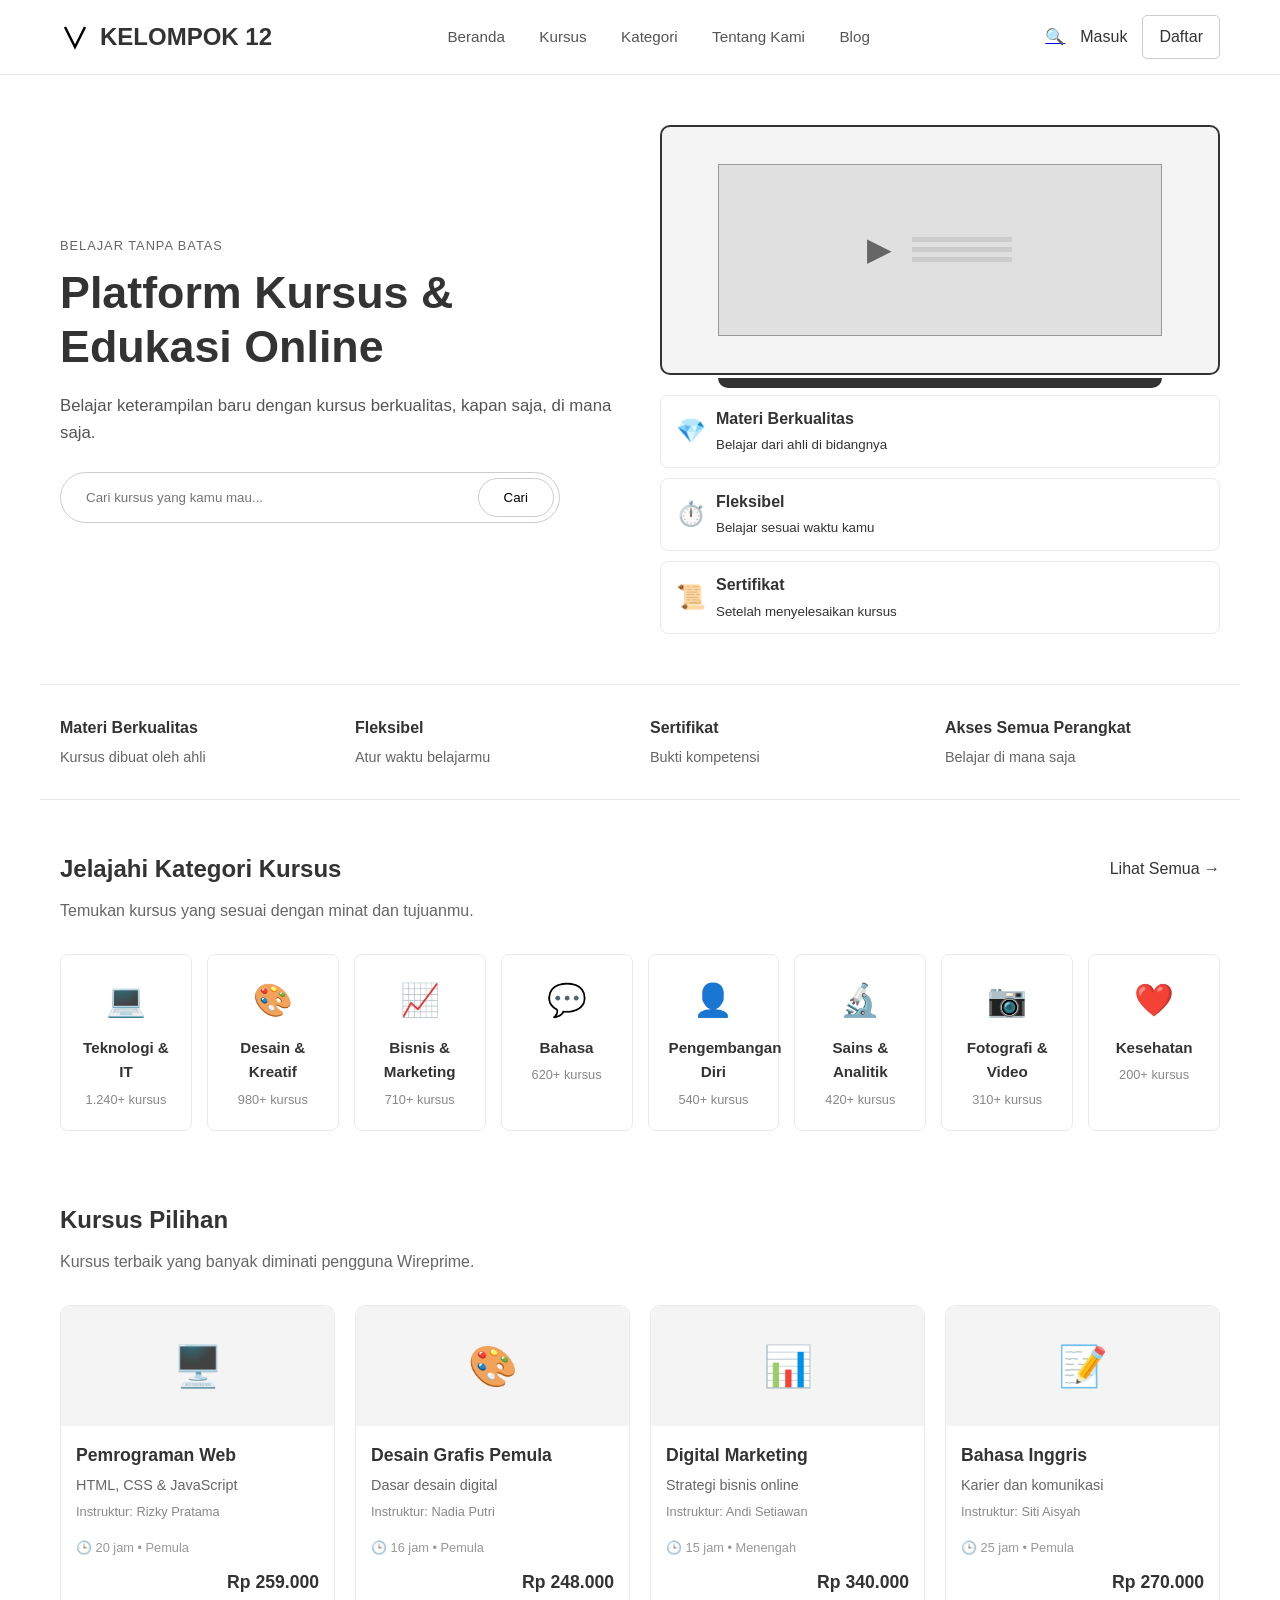
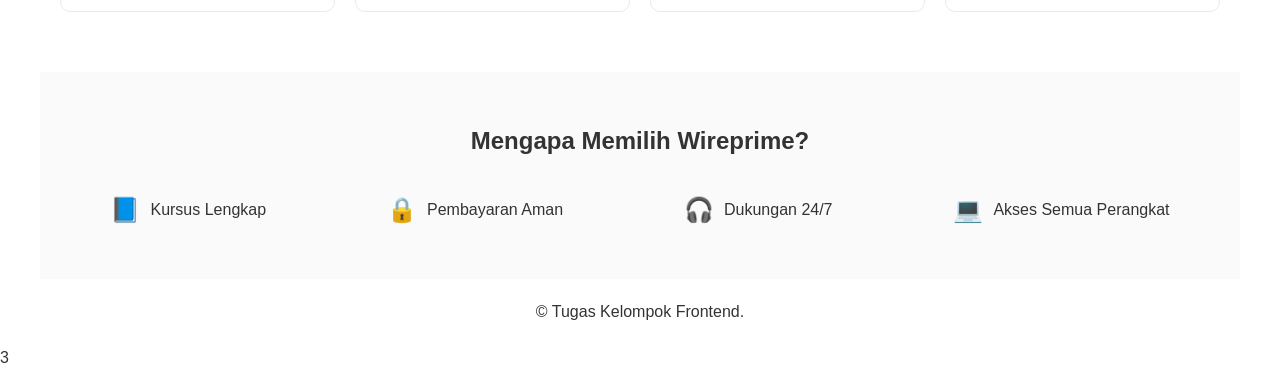
<file: kelompok1_platform-edukasi/index.html>
<!DOCTYPE html>
<html lang="id">
<head>
    <meta charset="UTF-8">
    <meta name="viewport" content="width=device-width, initial-scale=1.0">
    <title>Wireprime - Platform Kursus & Edukasi Online</title>
    <link rel="stylesheet" href="css/style.css">
</head>
<body>

    <header class="main-header">
        <div class="container flex-header">
            <div class="logo">
                <svg width="30" height="30" viewBox="0 0 24 24" fill="none" stroke="black" stroke-width="2"><path d="M4 4l8 16 8-16"/></svg>
                <strong>KELOMPOK 12</strong>
            </div>
            <nav class="main-nav">
                <a href="#">Beranda</a>
                <a href="#">Kursus</a>
                <a href="#">Kategori</a>
                <a href="#">Tentang Kami</a>
                <a href="#">Blog</a>
            </nav>
            <div class="auth-buttons">
                <a href="#" class="search-icon">🔍</a>
                <a href="#" class="btn-login">Masuk</a>
                <a href="../pages/tentang.html" class="btn-register">Daftar</a>
            </div>
        </div>
    </header>

    <main>
        <section class="hero container">
            <div class="hero-text">
                <p class="badge">BELAJAR TANPA BATAS</p>
                <h1>Platform Kursus &<br>Edukasi Online</h1>
                <p class="desc">Belajar keterampilan baru dengan kursus berkualitas, kapan saja, di mana saja.</p>
                
                <form action="#" method="GET" class="search-form">
                    <input type="text" name="search" placeholder="Cari kursus yang kamu mau..." required>
                    <button type="submit">Cari</button>
                </form>
            </div>
            <div class="hero-image">
                <div class="laptop-mockup">
                    <div class="screen">
                        <div class="play-btn">▶</div>
                        <div class="lines"><span></span><span></span><span></span></div>
                    </div>
                </div>
                <div class="hero-features">
                    <div class="feat-item"><span>💎</span> <div><strong>Materi Berkualitas</strong><br><small>Belajar dari ahli di bidangnya</small></div></div>
                    <div class="feat-item"><span>⏱️</span> <div><strong>Fleksibel</strong><br><small>Belajar sesuai waktu kamu</small></div></div>
                    <div class="feat-item"><span>📜</span> <div><strong>Sertifikat</strong><br><small>Setelah menyelesaikan kursus</small></div></div>
                </div>
            </div>
        </section>

        <section class="feature-bar container">
            <div class="feat-col"><strong>Materi Berkualitas</strong><p>Kursus dibuat oleh ahli</p></div>
            <div class="feat-col"><strong>Fleksibel</strong><p>Atur waktu belajarmu</p></div>
            <div class="feat-col"><strong>Sertifikat</strong><p>Bukti kompetensi</p></div>
            <div class="feat-col"><strong>Akses Semua Perangkat</strong><p>Belajar di mana saja</p></div>
        </section>

        <section class="kategori container">
            <div class="section-header">
                <h2>Jelajahi Kategori Kursus</h2>
                <a href="#">Lihat Semua →</a>
            </div>
            <p class="sub-desc">Temukan kursus yang sesuai dengan minat dan tujuanmu.</p>
            
            <div class="grid-kategori">
                <article class="cat-card"><span>💻</span><h3>Teknologi & IT</h3><p>1.240+ kursus</p></article>
                <article class="cat-card"><span>🎨</span><h3>Desain & Kreatif</h3><p>980+ kursus</p></article>
                <article class="cat-card"><span>📈</span><h3>Bisnis & Marketing</h3><p>710+ kursus</p></article>
                <article class="cat-card"><span>💬</span><h3>Bahasa</h3><p>620+ kursus</p></article>
                <article class="cat-card"><span>👤</span><h3>Pengembangan Diri</h3><p>540+ kursus</p></article>
                <article class="cat-card"><span>🔬</span><h3>Sains & Analitik</h3><p>420+ kursus</p></article>
                <article class="cat-card"><span>📷</span><h3>Fotografi & Video</h3><p>310+ kursus</p></article>
                <article class="cat-card"><span>❤️</span><h3>Kesehatan</h3><p>200+ kursus</p></article>
            </div>
        </section>

        <section class="kursus-pilihan container">
            <div class="section-header">
                <h2>Kursus Pilihan</h2>
            </div>
            <p class="sub-desc">Kursus terbaik yang banyak diminati pengguna Wireprime.</p>

            <div class="flex-kursus">
                <!-- Card 1 -->
                <article class="course-card">
                    <div class="course-img">🖥️</div>
                    <div class="course-body">
                        <h3>Pemrograman Web</h3>
                        <p>HTML, CSS & JavaScript</p>
                        <small>Instruktur: Rizky Pratama</small>
                        <div class="course-meta">🕒 20 jam • Pemula</div>
                        <div class="course-price">Rp 259.000</div>
                    </div>
                </article>
                <!-- Card 2 -->
                <article class="course-card">
                    <div class="course-img">🎨</div>
                    <div class="course-body">
                        <h3>Desain Grafis Pemula</h3>
                        <p>Dasar desain digital</p>
                        <small>Instruktur: Nadia Putri</small>
                        <div class="course-meta">🕒 16 jam • Pemula</div>
                        <div class="course-price">Rp 248.000</div>
                    </div>
                </article>
                <article class="course-card">
                    <div class="course-img">📊</div>
                    <div class="course-body">
                        <h3>Digital Marketing</h3>
                        <p>Strategi bisnis online</p>
                        <small>Instruktur: Andi Setiawan</small>
                        <div class="course-meta">🕒 15 jam • Menengah</div>
                        <div class="course-price">Rp 340.000</div>
                    </div>
                </article>
                <!-- Card 4 -->
                <article class="course-card">
                    <div class="course-img">📝</div>
                    <div class="course-body">
                        <h3>Bahasa Inggris</h3>
                        <p>Karier dan komunikasi</p>
                        <small>Instruktur: Siti Aisyah</small>
                        <div class="course-meta">🕒 25 jam • Pemula</div>
                        <div class="course-price">Rp 270.000</div>
                    </div>
                </article>
            </div>
        </section>

        <section class="why-us container">
            <h2 style="text-align: center;">Mengapa Memilih Wireprime?</h2>
            <div class="flex-why">
                <div class="why-item"><span>📘</span> Kursus Lengkap</div>
                <div class="why-item"><span>🔒</span> Pembayaran Aman</div>
                <div class="why-item"><span>🎧</span> Dukungan 24/7</div>
                <div class="why-item"><span>💻</span> Akses Semua Perangkat</div>
            </div>
        </section>
    </main>

    <footer>
        <div class="container" style="text-align:center; padding: 20px;">
            <p>&copy; Tugas Kelompok Frontend.</p>
        </div>
    </footer>

</body>
</html>3
</file>
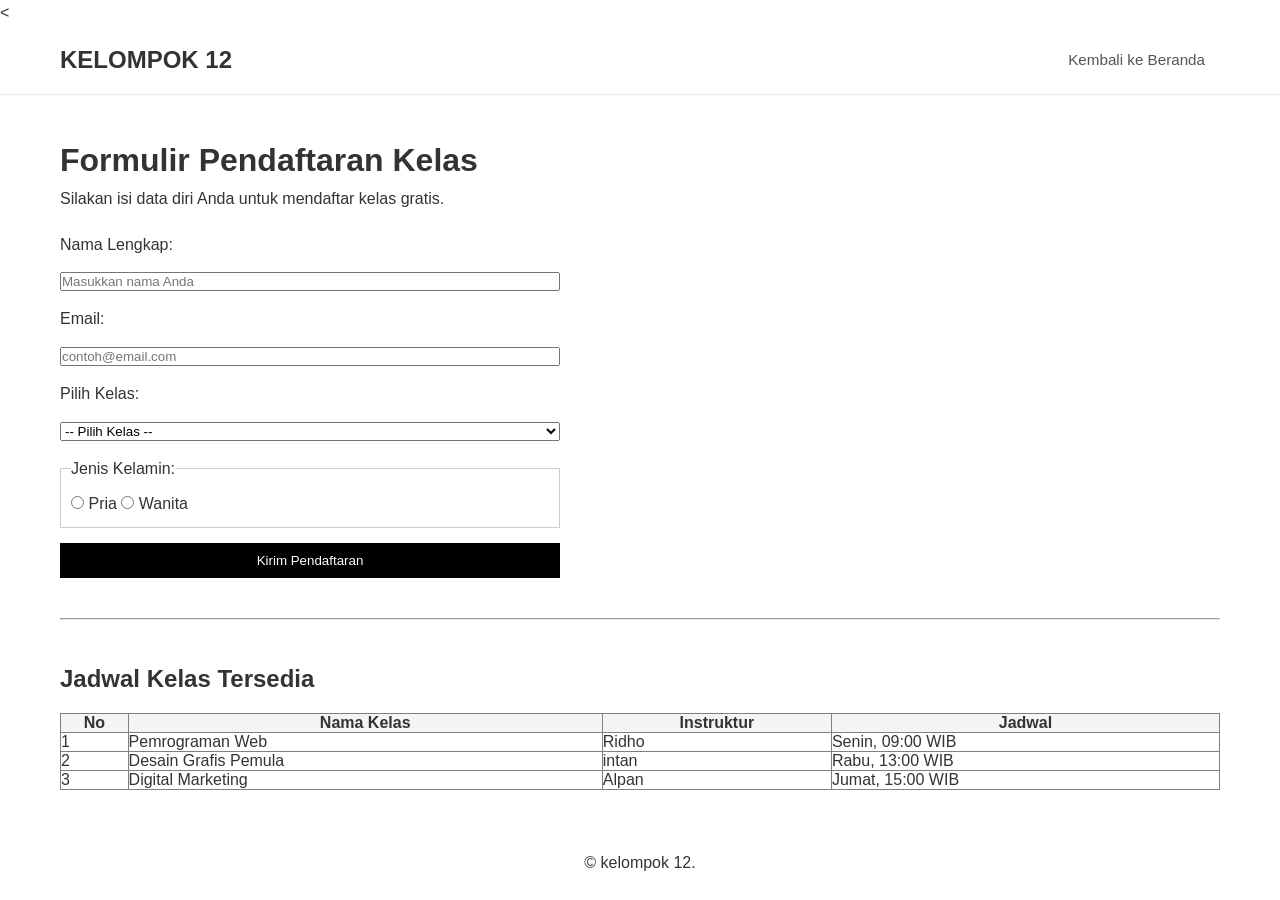
<file: kelompok1_platform-edukasi/pages/kontak.html>
<<!DOCTYPE html>
<html lang="id">
<head>
    <meta charset="UTF-8">
    <meta name="viewport" content="width=device-width, initial-scale=1.0">
    <title>Kontak & Pendaftaran - Wireprime</title>
    <link rel="stylesheet" href="../css/style.css">
</head>
<body>
    <header class="main-header">
        <div class="container flex-header">
            <div class="logo"><strong>KELOMPOK 12</strong></div>
            <nav class="main-nav"><a href="../index.html">Kembali ke Beranda</a></nav>
        </div>
    </header>

    <main class="container" style="padding: 40px 20px;">
        <h1>Formulir Pendaftaran Kelas</h1>
        <p>Silakan isi data diri Anda untuk mendaftar kelas gratis.</p>

        <form action="#" method="POST" style="max-width: 500px; margin-top: 20px; display: flex; flex-direction: column; gap: 15px;">
            
            <label for="nama">Nama Lengkap:</label>
            <input type="text" id="nama" name="nama" required placeholder="Masukkan nama Anda">

            <label for="email">Email:</label>
            <input type="email" id="email" name="email" required placeholder="contoh@email.com">

            <label for="kelas">Pilih Kelas:</label>
            <select id="kelas" name="kelas" required>
                <option value="">-- Pilih Kelas --</option>
                <option value="web">Pemrograman Web</option>
                <option value="desain">Desain Grafis</option>
                <option value="marketing">Digital Marketing</option>
            </select>

            <fieldset style="border: 1px solid #ccc; padding: 10px;">
                <legend>Jenis Kelamin:</legend>
                <input type="radio" id="pria" name="gender" value="pria" required>
                <label for="pria">Pria</label>
                <input type="radio" id="wanita" name="gender" value="wanita">
                <label for="wanita">Wanita</label>
            </fieldset>

            <button type="submit" style="padding: 10px; background: #000; color: #fff; border: none; cursor: pointer;">Kirim Pendaftaran</button>
        </form>

        <hr style="margin: 40px 0;">

        <h2>Jadwal Kelas Tersedia</h2>
        <table border="1" cellpadding="10" cellspacing="0" style="width: 100%; border-collapse: collapse; margin-top: 15px;">
            <thead style="background: #f4f4f4;">
                <tr>
                    <th>No</th>
                    <th>Nama Kelas</th>
                    <th>Instruktur</th>
                    <th>Jadwal</th>
                </tr>
            </thead>
            <tbody>
                <tr>
                    <td>1</td>
                    <td>Pemrograman Web</td>
                    <td>Ridho</td>
                    <td>Senin, 09:00 WIB</td>
                </tr>
                <tr>
                    <td>2</td>
                    <td>Desain Grafis Pemula</td>
                    <td>intan</td>
                    <td>Rabu, 13:00 WIB</td>
                </tr>
                <tr>
                    <td>3</td>
                    <td>Digital Marketing</td>
                    <td>Alpan</td>
                    <td>Jumat, 15:00 WIB</td>
                </tr>
            </tbody>
        </table>
    </main>

    <footer>
        <div class="container" style="text-align:center; padding: 20px;">
            <p>&copy; kelompok 12.</p>
        </div>
    </footer>
</body>
</html>
</file>
<file: kelompok1_platform-edukasi/css/style.css>
/* Reset Dasar */
* {
    margin: 0;
    padding: 0;
    box-sizing: border-box;
    font-family: 'Inter', 'Segoe UI', Tahoma, Geneva, Verdana, sans-serif;
}

body {
    color: #333;
    line-height: 1.6;
}

.container {
    max-width: 1200px;
    margin: 0 auto;
    padding: 0 20px;
}

.main-header {
    border-bottom: 1px solid #eaeaea;
    padding: 15px 0;
    background: #fff;
}

.flex-header {
    display: flex;
    justify-content: space-between;
    align-items: center;
}

.logo {
    display: flex;
    align-items: center;
    gap: 10px;
    font-size: 1.5rem;
}

.main-nav a {
    text-decoration: none;
    color: #555;
    margin: 0 15px;
    font-size: 0.95rem;
}

.main-nav a:hover {
    color: #000;
}

.auth-buttons {
    display: flex;
    align-items: center;
    gap: 15px;
}

.btn-login {
    text-decoration: none;
    color: #333;
    font-weight: 500;
}

.btn-register {
    text-decoration: none;
    color: #333;
    border: 1px solid #ccc;
    padding: 8px 16px;
    border-radius: 5px;
    font-weight: 500;
}

.hero {
    display: flex;
    flex-wrap: wrap;
    align-items: center;
    justify-content: space-between;
    padding: 50px 20px;
    gap: 40px;
}

.hero-text {
    flex: 1 1 400px;
}

.badge {
    font-size: 0.8rem;
    color: #666;
    letter-spacing: 1px;
    margin-bottom: 10px;
    text-transform: uppercase;
}

.hero-text h1 {
    font-size: 2.8rem;
    line-height: 1.2;
    margin-bottom: 20px;
}

.hero-text .desc {
    color: #555;
    margin-bottom: 25px;
    font-size: 1.05rem;
}

.search-form {
    display: flex;
    border: 1px solid #ccc;
    border-radius: 30px;
    overflow: hidden;
    max-width: 500px;
    padding: 5px;
}

.search-form input {
    flex: 1;
    border: none;
    padding: 12px 20px;
    outline: none;
}

.search-form button {
    background: transparent;
    border: 1px solid #ccc;
    border-radius: 30px;
    padding: 8px 25px;
    cursor: pointer;
    font-weight: 500;
}

.hero-image {
    flex: 1 1 400px;
    display: flex;
    flex-direction: column;
    gap: 20px;
}

.laptop-mockup {
    background: #f4f4f4;
    border: 2px solid #333;
    border-radius: 10px;
    height: 250px;
    display: flex;
    align-items: center;
    justify-content: center;
    position: relative;
}
.laptop-mockup::after {
    content: '';
    position: absolute;
    bottom: -15px;
    width: 80%;
    height: 10px;
    background: #333;
    border-radius: 0 0 10px 10px;
}
.screen {
    background: #e0e0e0;
    width: 80%;
    height: 70%;
    border: 1px solid #999;
    display: flex;
    align-items: center;
    justify-content: center;
    gap: 20px;
}
.play-btn {
    font-size: 2rem;
    color: #666;
}
.lines span {
    display: block;
    width: 100px;
    height: 5px;
    background: #ccc;
    margin: 5px 0;
}

.hero-features {
    display: flex;
    flex-direction: column;
    gap: 10px;
}
.feat-item {
    display: flex;
    align-items: center;
    gap: 10px;
    border: 1px solid #eaeaea;
    padding: 10px 15px;
    border-radius: 8px;
}
.feat-item span { font-size: 1.5rem; }

.feature-bar {
    display: flex;
    justify-content: space-between;
    padding: 30px 20px;
    border-top: 1px solid #eaeaea;
    border-bottom: 1px solid #eaeaea;
    flex-wrap: wrap;
    gap: 20px;
}
.feat-col {
    flex: 1;
    min-width: 200px;
}
.feat-col strong { display: block; margin-bottom: 5px; }
.feat-col p { font-size: 0.9rem; color: #666; }

.kategori {
    padding: 50px 20px;
}
.section-header {
    display: flex;
    justify-content: space-between;
    align-items: center;
    margin-bottom: 10px;
}
.section-header a { text-decoration: none; color: #333; }
.sub-desc { color: #666; margin-bottom: 30px; }

.grid-kategori {
    display: grid;
    grid-template-columns: repeat(auto-fit, minmax(130px, 1fr));
    gap: 15px;
}

.cat-card {
    border: 1px solid #eaeaea;
    border-radius: 8px;
    padding: 20px;
    text-align: center;
    transition: 0.3s;
}
.cat-card:hover { box-shadow: 0 4px 12px rgba(0,0,0,0.05); }
.cat-card span { font-size: 2rem; display: block; margin-bottom: 10px; }
.cat-card h3 { font-size: 0.95rem; margin-bottom: 5px; }
.cat-card p { font-size: 0.8rem; color: #888; }

.kursus-pilihan {
    padding: 20px 20px 50px;
}
.flex-kursus {
    display: flex;
    gap: 20px;
    overflow-x: auto; /* Agar responsif bisa di-scroll */
    padding-bottom: 10px;
}
.course-card {
    min-width: 260px;
    border: 1px solid #eaeaea;
    border-radius: 10px;
    overflow: hidden;
    flex: 1;
}
.course-img {
    background: #f4f4f4;
    height: 120px;
    display: flex;
    align-items: center;
    justify-content: center;
    font-size: 2.5rem;
}
.course-body { padding: 15px; }
.course-body h3 { font-size: 1.1rem; margin-bottom: 5px; }
.course-body p { font-size: 0.9rem; color: #666; margin-bottom: 5px; }
.course-body small { font-size: 0.8rem; color: #888; display: block; margin-bottom: 15px; }
.course-meta { font-size: 0.8rem; color: #999; margin-bottom: 10px; }
.course-price { font-weight: bold; font-size: 1.1rem; text-align: right; }

/* WHY US */
.why-us {
    padding: 50px 20px;
    background: #fafafa;
}
.flex-why {
    display: flex;
    justify-content: space-around;
    gap: 20px;
    margin-top: 30px;
}
.why-item {
    display: flex;
    align-items: center;
    gap: 10px;
    font-weight: 500;
}
.why-item span { font-size: 1.5rem; }

@media (max-width: 768px) {
    .flex-header { flex-direction: column; gap: 15px; }
    .main-nav { display: flex; flex-wrap: wrap; justify-content: center; gap: 10px; }
    .hero-text h1 { font-size: 2rem; }
    .feature-bar { flex-direction: column; }
    .flex-kursus { flex-direction: column; }
    .course-card { min-width: 100%; }
}
</file>
